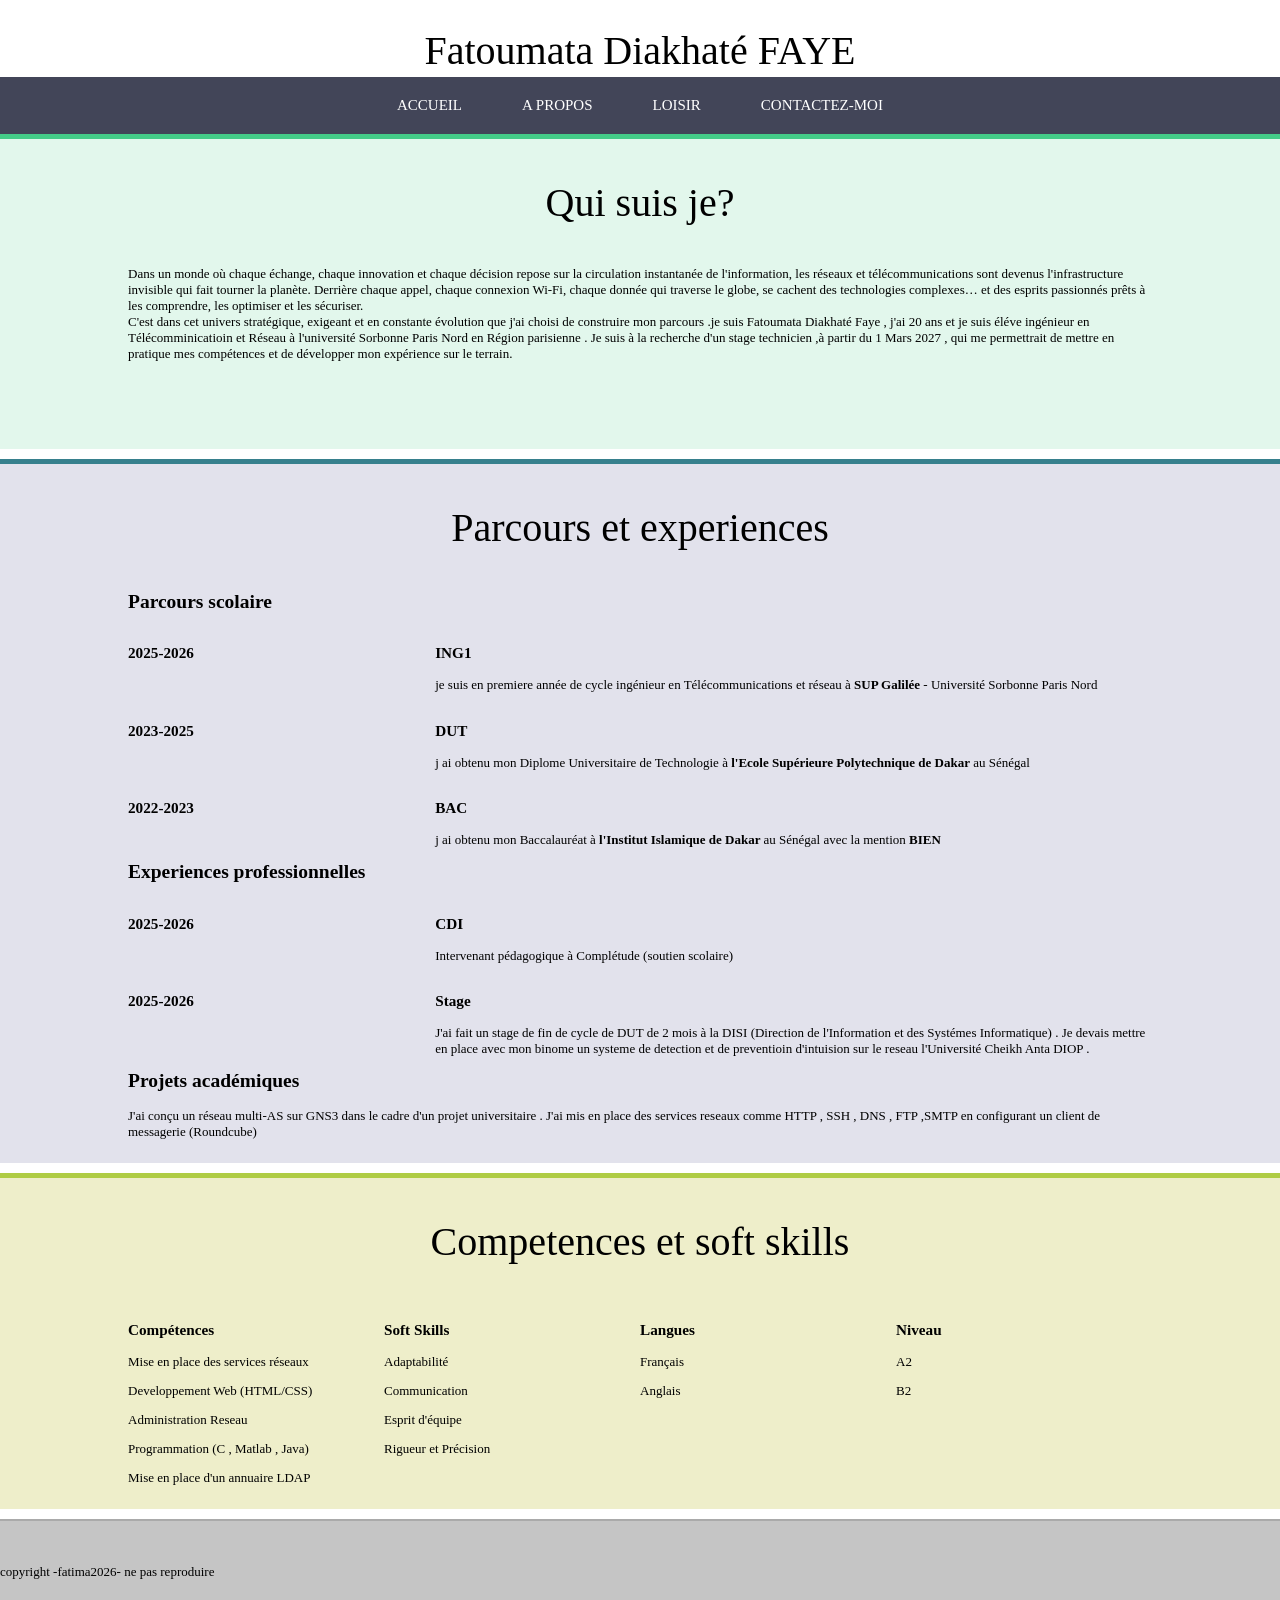
<file: index.html>
<!DOCTYPE html>
<html lang="en">

<head>
    <meta charset="UTF-8">
    <meta name="viewport" content="width=device-width, initial-scale=1.0">
    <meta name="description" content="ma présentation">
    <link rel="stylesheet" href="cv.css">
    <title>Document</title>
</head>

<body>
    <header>
        <h1>Fatoumata Diakhaté FAYE</h1>

    </header>
    <nav>
        <div class="table">
            <ul>
                <li class="menu-ind">
                    <a href="index.html">Accueil</a>
                </li>
                <li class="menu-exp">
                    <a href="moi.html">A propos</a>
                </li>
                <li class="menu-hob">
                    <a href="hobbies.html">loisir</a>
                </li>
                <li class="menu-con">
                    <a href="contact.html">Contactez-moi</a>
                </li>
            </ul>
        </div>
    </nav>
    <article>
        <section class="presentation">
            <div class="sec">
                <h1>Qui suis je?</h1>
                <!--                 <div class="left"><img src="PHOTO1.jpeg" alt="im" width="100%"></div>
 -->
                <div>
                    <p id="size">Dans un monde où chaque échange, chaque innovation et chaque décision repose sur la
                        circulation instantanée de l'information, les réseaux et télécommunications sont devenus
                        l'infrastructure invisible qui fait tourner la planète. Derrière chaque appel, chaque connexion
                        Wi‑Fi, chaque donnée qui traverse le globe, se cachent des technologies complexes… et des
                        esprits passionnés prêts à les comprendre, les optimiser et les sécuriser.
                        <br>C'est dans cet univers stratégique, exigeant et en constante évolution que j'ai choisi de
                        construire mon parcours .je suis Fatoumata Diakhaté Faye , j'ai 20 ans et je suis éléve
                        ingénieur en
                        Télécomminicatioin et
                        Réseau à l'université Sorbonne Paris Nord en Région parisienne . Je suis à la recherche d'un
                        stage technicien ,à partir du 1 Mars 2027 , qui me permettrait de mettre en pratique mes
                        compétences et de développer mon expérience sur le terrain.
                    </p>
                </div>
            </div>
        </section>
        <section class="parcours">
            <h1>Parcours et experiences</h1>
            <div class="sec">
                <h2>Parcours scolaire</h2>
                <div class="exp">
                    <div class="left">
                        <h3>2025-2026</h3>
                    </div>
                    <div class="right">
                        <h3>ING1</h3>
                        <p>je suis en premiere année de cycle ingénieur en Télécommunications et réseau à <span> SUP
                                Galilée</span> - Université Sorbonne Paris Nord </p>

                    </div>
                    <div class="left">
                        <h3>2023-2025</h3>
                    </div>
                    <div class="right">
                        <h3>DUT</h3>
                        <p>j ai obtenu mon Diplome Universitaire de Technologie à <span>l'Ecole Supérieure Polytechnique
                                de Dakar</span> au Sénégal
                        </p>

                    </div>
                    <div class="left">
                        <h3>2022-2023</h3>
                    </div>
                    <div class="right">
                        <h3>BAC</h3>
                        <p>j ai obtenu mon Baccalauréat à <span>l'Institut Islamique de Dakar </span>au Sénégal avec la
                            mention <span>BIEN</span>
                        </p>
                    </div>

                    <h2>Experiences professionnelles</h2>
                    <div class="left">
                        <h3>2025-2026</h3>
                    </div>
                    <div class="right">
                        <h3>CDI</h3>
                        <p>Intervenant pédagogique à Complétude (soutien scolaire) </p>

                    </div>
                    <div class="left">
                        <h3>2025-2026</h3>
                    </div>
                    <div class="right">
                        <h3>Stage</h3>
                        <p>J'ai fait un stage de fin de cycle de DUT de 2 mois à la DISI (Direction de l'Information et
                            des Systémes Informatique) . Je devais mettre en place avec mon binome un systeme de
                            detection et de preventioin d'intuision sur le reseau l'Université Cheikh Anta DIOP .</p>
                    </div>

                    <H2>Projets académiques</H2>
                    <p>J'ai conçu un réseau multi-AS sur GNS3 dans le cadre d'un projet universitaire . J'ai mis en
                        place des services reseaux comme HTTP , SSH , DNS , FTP ,SMTP en configurant un client de
                        messagerie (Roundcube) </p>


                </div>
            </div>
        </section>
        <section class="competences">
            <div class="sec">
                <h1>Competences et soft skills</h1>
                <div class="reco">
                    <div class="cleft">
                        <h3>Compétences</h3>
                        <p>Mise en place des services réseaux</p>
                        <p>Developpement Web (HTML/CSS)</p>
                        <P>Administration Reseau</P>
                        <p>Programmation (C , Matlab , Java)</p>
                        <p>Mise en place d'un annuaire LDAP</p>

                    </div>

                    <div class="cright">
                        <h3>Soft Skills</h3>
                        <p>Adaptabilité</p>
                        <p>Communication</p>
                        <p>Esprit d'équipe</p>
                        <p>Rigueur et Précision</p>
                    </div>

                    <div class="ctop">
                        <h3>Langues</h3>
                        <p>Français</p>
                        <p>Anglais</p>
                    </div>
                    <div class="cbottom">
                        <h3>Niveau</h3>
                        <p>A2</p>
                        <p>B2</p>
                    </div>


                </div>
            </div>
            <!--  -->
            <!--         </section> -->
            <!--         <section class="recommendation"> -->
            <!--  -->
            <!--         </section> -->
    </article>

    <footer>
        <p>copyright -fatima2026- ne pas reproduire</p>
    </footer>
</body>

</html>
</file>
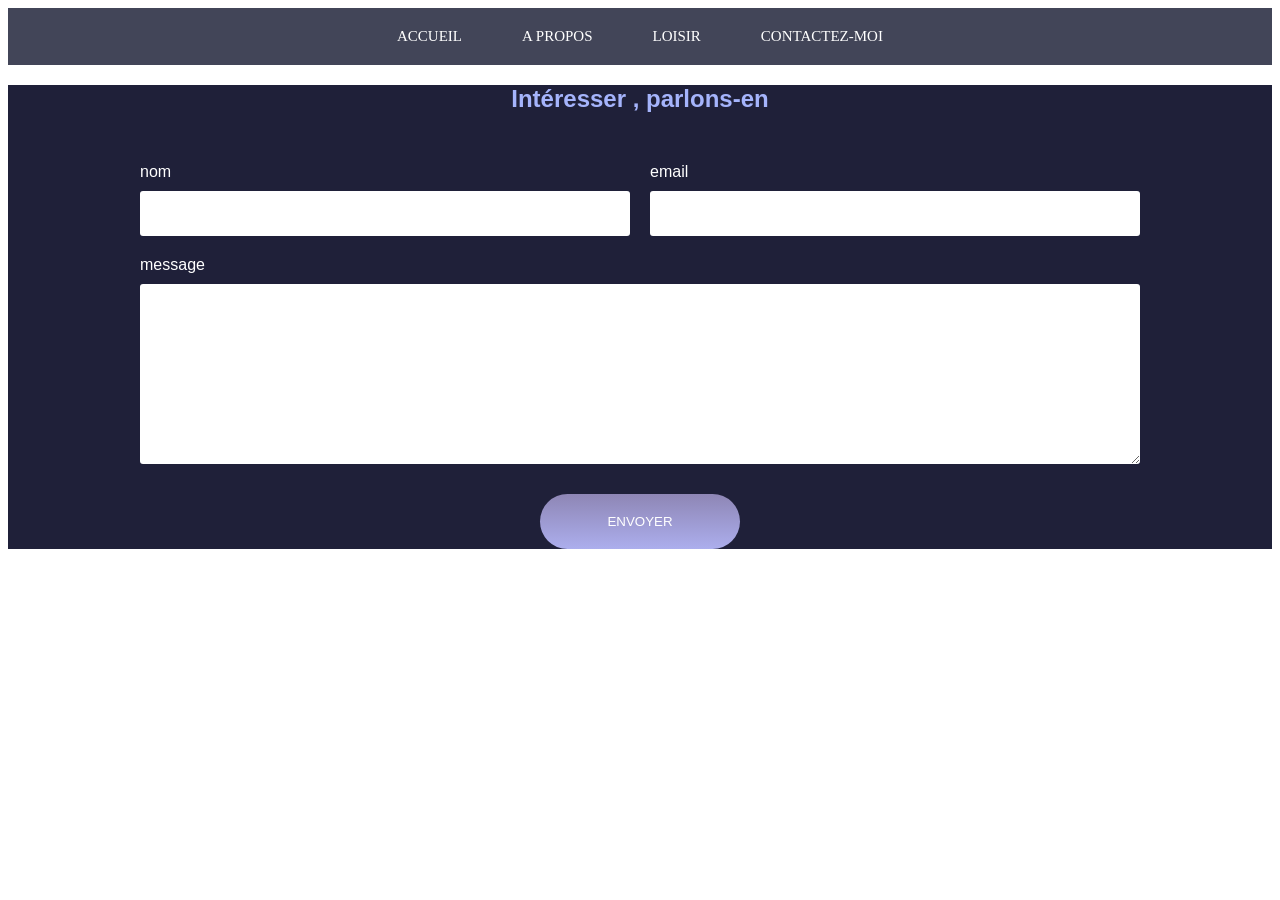
<file: contact.html>
<!DOCTYPE html>
<html lang="en">

<head>
    <meta charset="UTF-8">
    <meta name="viewport" content="width=device-width, initial-scale=1.0">
    <meta name="description" content="ma présentation">
    <link rel="stylesheet" href="contact.css">
    <title>Document</title>
</head>

<body>
        <nav>
        <div class="table">
            <ul>
                <li class="menu-ind">
                    <a href="index.html">Accueil</a>
                </li>
                <li class="menu-exp">
                    <a href="moi.html">A propos</a>
                </li>
                <li class="menu-hob">
                    <a href="hobbies.html">loisir</a>
                </li>
                <li class="menu-con">
                    <a href="contact.html">Contactez-moi</a>
                </li>
            </ul>
        </div>
    </nav>
<article>
    <section id="contact" class="section-contact">
        <h2>Intéresser , parlons-en </h2>
        <form method="get" action="">
            <div class="form-nom-email">
                <div class="form-column">
                    <label for="nom">nom</label>
                    <input type="text" name="nom" id="nom" />
                </div>
                <div class="form-column">
                    <label for="email">email</label>
                    <input type="e-mail" name="email" id="email" />
                </div>
            </div>
            <label for="message">message</label>
            <textarea name="message" id="message" rows="10"></textarea>
            <input type="submit" value="ENVOYER" class="cta" />
        </form>
    </section>
</article>
</body>

</html>
</file>
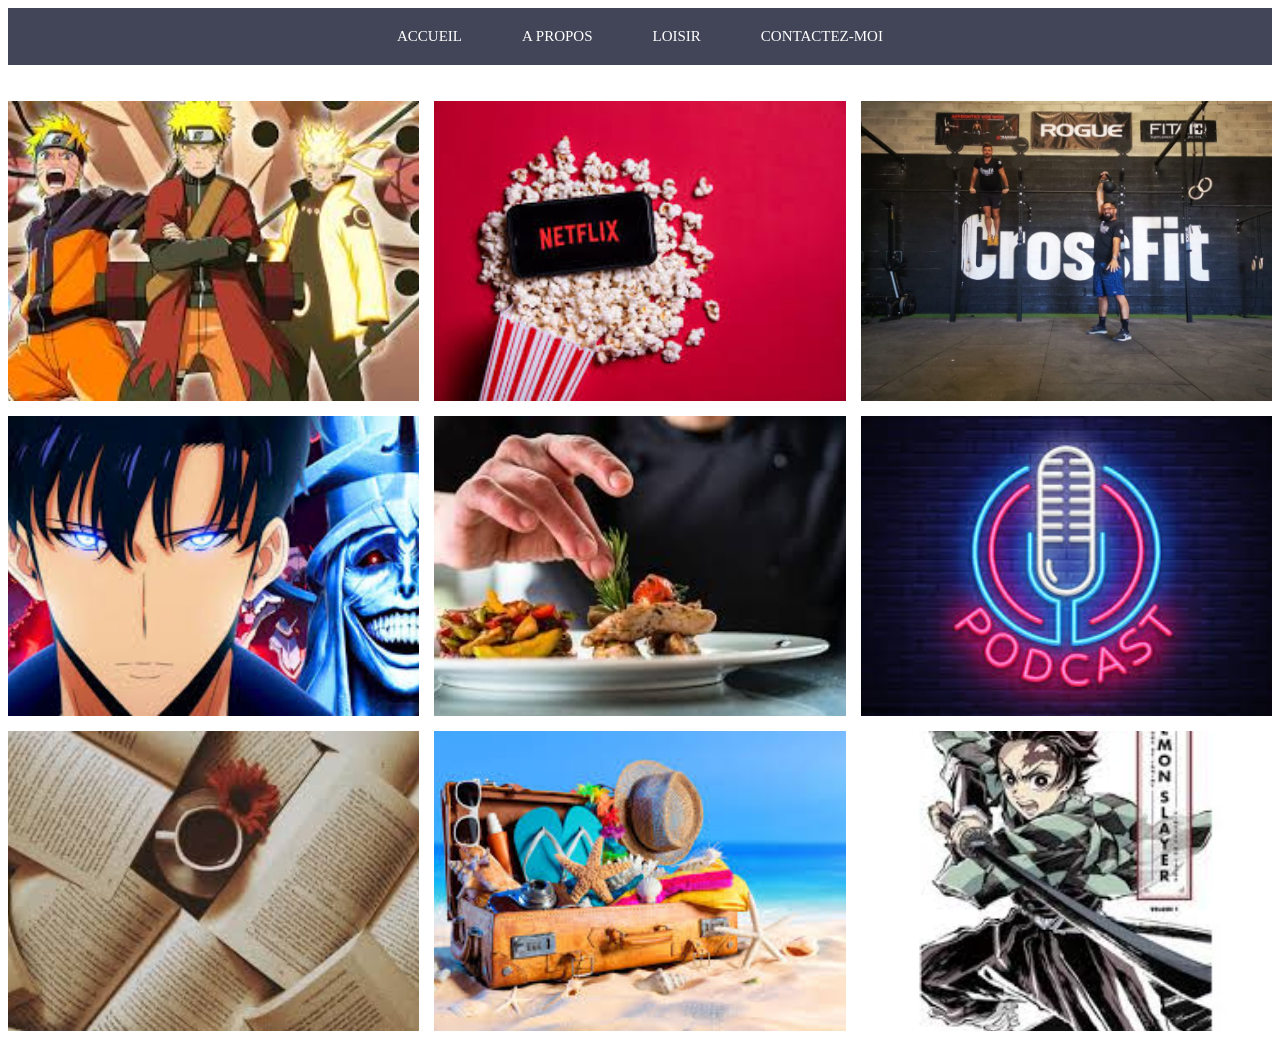
<file: hobbies.html>
<!DOCTYPE html>
<html lang="en">

<head>
    <meta charset="UTF-8">
    <meta name="viewport" content="width=device-width, initial-scale=1.0">
    <meta name="description" content="ma présentation">
    <link rel="stylesheet" href="hobbies.css">
    <title>Document</title>
</head>

<body>
    <nav>
        <div class="table">
            <ul>
                <li class="menu-ind">
                    <a href="index.html">Accueil</a>
                </li>
                <li class="menu-exp">
                    <a href="moi.html">A propos</a>
                </li>
                <li class="menu-hob">
                    <a href="hobbies.html">loisir</a>
                </li>
                <li class="menu-con">
                    <a href="contact.html">Contactez-moi</a>
                </li>
            </ul>
        </div>
    </nav>
    <br>
    <br>
    <article>
        <div class="grid-paysages">
            <a href="naruto.png" class="lien-conteneur-photo">
                <img src="./naruto.png" />
                <div class="photo-hover">Voir la photo</div>
            </a>
            <a href="netflix.png" class="lien-conteneur-photo">
                <img src="./netflix.png" />
                <div class="photo-hover">Voir la photo</div>
            </a>
            <a href="crossfit.jpg" class="lien-conteneur-photo">
                <img src="./crossfit.jpg" />
                <div class="photo-hover">Voir la photo</div>
            </a>
            <a href="solo.png" class="lien-conteneur-photo">
                <img src="./solo.png" />
                <div class="photo-hover">Voir la photo</div>
            </a>
            <a href="cuisine.png" class="lien-conteneur-photo">
                <img src="./cuisine.png" />
                <div class="photo-hover">Voir la photo</div>
            </a>
            <a href="podcast.png" class="lien-conteneur-photo">
                <img src="./podcast.png" />
                <div class="photo-hover">Voir la photo</div>
            </a>
                <a href="lire.png" class="lien-conteneur-photo">
                <img src="./lire.png" />
                <div class="photo-hover">Voir la photo</div>
            </a>
            <a href="plage.png" class="lien-conteneur-photo">
                <img src="./plage.png" />
                <div class="photo-hover">Voir la photo</div>
            </a>
            <a href="demon.png" class="lien-conteneur-photo">
                <img src="./demon.png" />
                <div class="photo-hover">Voir la photo</div>
            </a>

        </div>

    </article>

</body>

</html>
</file>
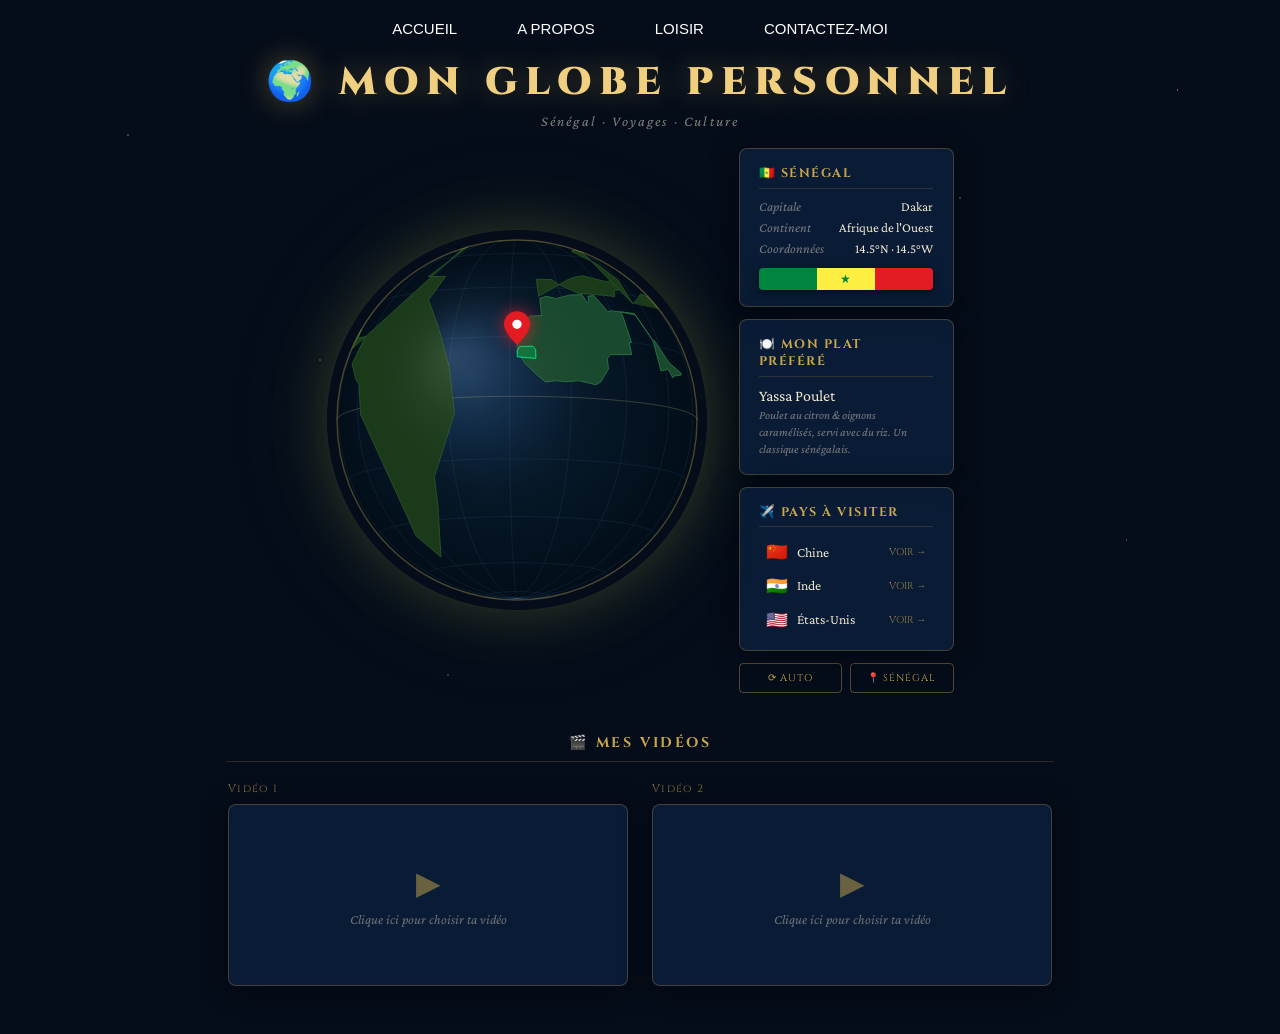
<file: moi.html>
<!DOCTYPE html>
<html lang="en">

<head>
    <meta charset="UTF-8">
    <meta name="viewport" content="width=device-width, initial-scale=1.0">
    <meta name="description" content="ma présentation">
    <link rel="stylesheet" href="moi.css">
    <title>Document</title>
</head>
<title>Sénégal — Globe Terrestre</title>
<style>
    @import url('https://fonts.googleapis.com/css2?family=Cinzel:wght@400;600;900&family=Crimson+Pro:ital,wght@0,300;0,400;1,300&display=swap');

    :root {
        --gold: #c9a84c;
        --gold-light: #f0d080;
        --green: #00853F;
        --red: #E31B23;
        --glow: rgba(201, 168, 76, 0.4);
        --bg: #050d1a;
    }

    * {
        margin: 0;
        padding: 0;
        box-sizing: border-box;
    }

    body {
        background: var(--bg);
        color: #e8dcc8;
        font-family: 'Crimson Pro', serif;
        min-height: 100vh;
        display: flex;
        flex-direction: column;
        align-items: center;
        justify-content: center;
        overflow-x: hidden;
        /* cache le défilement horizontal (normal) */
        overflow-y: auto;
        /* autorise le défilement vertical si besoin */
    }

    body::before {
        content: '';
        position: fixed;
        inset: 0;
        background-image:
            radial-gradient(1px 1px at 10% 15%, rgba(255, 255, 255, 0.8) 0%, transparent 100%),
            radial-gradient(1px 1px at 25% 40%, rgba(255, 255, 255, 0.6) 0%, transparent 100%),
            radial-gradient(1.5px 1.5px at 50% 8%, rgba(255, 255, 255, 0.9) 0%, transparent 100%),
            radial-gradient(1px 1px at 75% 22%, rgba(255, 255, 255, 0.7) 0%, transparent 100%),
            radial-gradient(1px 1px at 88% 60%, rgba(255, 255, 255, 0.5) 0%, transparent 100%),
            radial-gradient(1px 1px at 35% 75%, rgba(255, 255, 255, 0.6) 0%, transparent 100%),
            radial-gradient(1px 1px at 92% 10%, rgba(255, 255, 255, 0.8) 0%, transparent 100%);
        pointer-events: none;
        z-index: 0;
    }

    header {
        position: relative;
        z-index: 10;
        text-align: center;
        margin-bottom: 1.2rem;
        animation: fadeDown 1.2s ease both;
    }

    header h1 {
        font-family: 'Cinzel', serif;
        font-size: clamp(1.4rem, 4vw, 2.4rem);
        font-weight: 900;
        letter-spacing: 0.2em;
        color: var(--gold-light);
        text-shadow: 0 0 30px var(--glow);
    }

    header p {
        font-size: 0.9rem;
        color: rgba(232, 220, 200, 0.55);
        letter-spacing: 0.15em;
        font-style: italic;
        margin-top: 0.3rem;
    }

    .videos-section {
        position: relative;
        z-index: 10;
        width: 100%;
        max-width: 860px;
        margin-top: 2.5rem;
        padding: 0 1rem 3rem;
        animation: fadeDown 1.5s ease both 0.6s;
    }

    .videos-title {
        font-family: 'Cinzel', serif;
        font-size: 0.88rem;
        letter-spacing: 0.18em;
        color: var(--gold);
        text-align: center;
        margin-bottom: 1.2rem;
        border-bottom: 1px solid rgba(201, 168, 76, 0.2);
        padding-bottom: 0.6rem;
    }

    .videos-grid {
        display: flex;
        gap: 1.5rem;
        justify-content: center;
        flex-wrap: wrap;
    }

    .video-card {
        flex: 1;
        min-width: 260px;
        max-width: 400px;
    }

    .video-label {
        font-family: 'Cinzel', serif;
        font-size: 0.68rem;
        letter-spacing: 0.12em;
        color: rgba(201, 168, 76, 0.65);
        margin-bottom: 0.5rem;
    }

    .video-box {
        background: rgba(13, 34, 64, 0.72);
        border: 1px solid rgba(201, 168, 76, 0.28);
        border-radius: 8px;
        overflow: hidden;
        min-height: 180px;
        display: flex;
        align-items: center;
        justify-content: center;
        box-shadow: 0 4px 30px rgba(0, 0, 0, 0.4);
    }

    .upload-area {
        display: flex;
        flex-direction: column;
        align-items: center;
        justify-content: center;
        gap: 0.6rem;
        width: 100%;
        min-height: 180px;
        cursor: pointer;
        transition: background 0.2s;
        padding: 1.5rem;
    }

    .upload-area:hover {
        background: rgba(201, 168, 76, 0.07);
    }

    .upload-icon {
        font-size: 2rem;
        color: var(--gold);
        opacity: 0.5;
    }

    .upload-text {
        font-family: 'Crimson Pro', serif;
        font-size: 0.85rem;
        font-style: italic;
        color: rgba(232, 220, 200, 0.45);
        text-align: center;
    }

    .upload-area input[type="file"] {
        display: none;
    }

    .scene {
        position: relative;
        z-index: 10;
        display: flex;
        align-items: center;
        justify-content: center;
        gap: 2rem;
    }

    /* Globe */
    .globe-wrapper {
        position: relative;
        width: 380px;
        height: 380px;
        flex-shrink: 0;
    }

    canvas {
        border-radius: 50%;
        display: block;
        box-shadow: 0 0 60px rgba(201, 168, 76, 0.25), 0 0 120px rgba(0, 133, 63, 0.1);
    }

    .pin {
        position: absolute;
        z-index: 20;
        pointer-events: none;
        transform: translate(-50%, -100%);
    }

    .pin svg {
        filter: drop-shadow(0 0 8px rgba(227, 27, 35, 0.8));
        animation: pinPulse 1.8s ease-in-out infinite;
    }

    @keyframes pinPulse {

        0%,
        100% {
            transform: translateY(0);
        }

        50% {
            transform: translateY(-6px);
        }
    }

    .ripple {
        position: absolute;
        width: 40px;
        height: 14px;
        border-radius: 50%;
        border: 2px solid var(--red);
        opacity: 0;
        animation: rippleAnim 2s ease-out infinite;
        transform: translate(-50%, -50%);
        z-index: 19;
    }

    .ripple:nth-child(2) {
        animation-delay: 0.6s;
    }

    .ripple:nth-child(3) {
        animation-delay: 1.2s;
    }

    @keyframes rippleAnim {
        0% {
            transform: translate(-50%, -50%) scale(0.3);
            opacity: 0.9;
        }

        100% {
            transform: translate(-50%, -50%) scale(2.5);
            opacity: 0;
        }
    }

    /* Panneaux */
    .panels {
        display: flex;
        flex-direction: column;
        gap: 0.75rem;
        width: 215px;
        animation: fadeRight 1.4s ease both 0.4s;
    }

    .card {
        background: rgba(13, 34, 64, 0.72);
        border: 1px solid rgba(201, 168, 76, 0.28);
        border-radius: 8px;
        padding: 1rem 1.2rem;
        backdrop-filter: blur(10px);
        box-shadow: 0 4px 30px rgba(0, 0, 0, 0.4);
    }

    .card h2 {
        font-family: 'Cinzel', serif;
        font-size: 0.78rem;
        color: var(--gold);
        letter-spacing: 0.12em;
        margin-bottom: 0.65rem;
        border-bottom: 1px solid rgba(201, 168, 76, 0.18);
        padding-bottom: 0.35rem;
    }

    /* Sénégal */
    .info-row {
        display: flex;
        justify-content: space-between;
        margin-bottom: 0.38rem;
        font-size: 0.83rem;
    }

    .info-row .label {
        color: rgba(232, 220, 200, 0.5);
        font-style: italic;
    }

    .info-row .value {
        color: #f0e8d0;
    }

    .flag {
        display: flex;
        border-radius: 4px;
        overflow: hidden;
        margin-top: 0.75rem;
        height: 22px;
        box-shadow: 0 2px 10px rgba(0, 0, 0, 0.5);
    }

    .flag div {
        flex: 1;
    }

    /* Plat */
    .dish-name {
        font-size: 1rem;
        color: #f0e8d0;
        margin-bottom: 0.2rem;
    }

    .dish-desc {
        font-size: 0.75rem;
        font-style: italic;
        color: rgba(232, 220, 200, 0.5);
        line-height: 1.4;
    }

    /* Pays à visiter */
    .country-item {
        display: flex;
        align-items: center;
        gap: 0.55rem;
        font-size: 0.86rem;
        color: #f0e8d0;
        cursor: pointer;
        padding: 0.28rem 0.45rem;
        border-radius: 5px;
        transition: background 0.2s;
        margin-bottom: 0.3rem;
    }

    .country-item:last-child {
        margin-bottom: 0;
    }

    .country-item:hover {
        background: rgba(201, 168, 76, 0.12);
    }

    .country-item .emoji {
        font-size: 1.1rem;
    }

    .country-item .goto {
        margin-left: auto;
        font-size: 0.62rem;
        font-family: 'Cinzel', serif;
        color: var(--gold);
        opacity: 0.7;
    }

    /* Boutons */
    .controls {
        display: flex;
        gap: 0.5rem;
    }

    button {
        font-family: 'Cinzel', serif;
        font-size: 0.62rem;
        letter-spacing: 0.1em;
        padding: 0.42rem 0.8rem;
        background: transparent;
        border: 1px solid rgba(201, 168, 76, 0.4);
        color: var(--gold);
        border-radius: 4px;
        cursor: pointer;
        transition: all 0.2s;
        flex: 1;
    }

    button:hover {
        background: rgba(201, 168, 76, 0.15);
        border-color: var(--gold);
    }

    button.active {
        background: rgba(201, 168, 76, 0.2);
        border-color: var(--gold-light);
    }

    @keyframes fadeDown {
        from {
            opacity: 0;
            transform: translateY(-20px);
        }

        to {
            opacity: 1;
            transform: translateY(0);
        }
    }

    @keyframes fadeRight {
        from {
            opacity: 0;
            transform: translateX(20px);
        }

        to {
            opacity: 1;
            transform: translateX(0);
        }
    }
</style>

<body>
    <article>
        <nav>
            <div class="table">
                <ul>
                    <li class="menu-ind">
                        <a href="index.html">Accueil</a>
                    </li>
                    <li class="menu-exp">
                        <a href="moi.html">A propos</a>
                    </li>
                    <li class="menu-hob">
                        <a href="hobbies.html">loisir</a>
                    </li>
                    <li class="menu-con">
                        <a href="contact.html">Contactez-moi</a>
                    </li>
                </ul>
            </div>
        </nav>

    </article>
    <header>
        <h1>🌍 MON GLOBE PERSONNEL</h1>
        <p>Sénégal · Voyages · Culture</p>
    </header>

    <div class="scene">

        <div class="globe-wrapper">
            <canvas id="globe" width="380" height="380"></canvas>
            <div class="ripple" id="r1"></div>
            <div class="ripple" id="r2"></div>
            <div class="ripple" id="r3"></div>
            <div class="pin" id="pin">
                <svg width="26" height="34" viewBox="0 0 28 36">
                    <path d="M14 0C6.268 0 0 6.268 0 14c0 9.333 14 22 14 22s14-12.667 14-22C28 6.268 21.732 0 14 0z"
                        fill="#E31B23" />
                    <circle cx="14" cy="14" r="5" fill="white" />
                </svg>
            </div>
        </div>

        <div class="panels">

            <!-- Sénégal -->
            <div class="card">
                <h2>🇸🇳 SÉNÉGAL</h2>
                <div class="info-row"><span class="label">Capitale</span><span class="value">Dakar</span></div>
                <div class="info-row"><span class="label">Continent</span><span class="value">Afrique de l'Ouest</span>
                </div>
                <div class="info-row"><span class="label">Coordonnées</span><span class="value">14.5°N · 14.5°W</span>
                </div>
                <div class="flag">
                    <div style="background:#00853F;"></div>
                    <div style="background:#FDEF42;display:flex;align-items:center;justify-content:center;"><span
                            style="color:#00853F;font-size:12px;">★</span></div>
                    <div style="background:#E31B23;"></div>
                </div>
            </div>

            <!-- Plat préféré -->
            <div class="card">
                <h2>🍽️ MON PLAT PRÉFÉRÉ</h2>
                <div class="dish-name">Yassa Poulet</div>
                <div class="dish-desc">Poulet au citron &amp; oignons caramélisés, servi avec du riz. Un classique
                    sénégalais.</div>
            </div>

            <!-- Pays à visiter -->
            <div class="card">
                <h2>✈️ PAYS À VISITER</h2>
                <div class="country-item" onclick="focusCountry(35.86, 104.19)">
                    <span class="emoji">🇨🇳</span> Chine <span class="goto">VOIR →</span>
                </div>
                <div class="country-item" onclick="focusCountry(20.59, 78.96)">
                    <span class="emoji">🇮🇳</span> Inde <span class="goto">VOIR →</span>
                </div>
                <div class="country-item" onclick="focusCountry(37.09, -95.71)">
                    <span class="emoji">🇺🇸</span> États-Unis <span class="goto">VOIR →</span>
                </div>
            </div>

            <!-- Boutons -->
            <div class="controls">
                <button id="btnAuto" class="active" onclick="toggleAuto()">⟳ AUTO</button>
                <button onclick="focusCountry(14.6, -17.4)">📍 SÉNÉGAL</button>
            </div>

        </div>
    </div>

    <script>
        const AFRICA = [[37.2, 11.5], [41.7, 12.6], [43.1, 11.0], [43.9, 10.0], [45.0, 10.7], [51.1, 11.8], [51.3, 12.5], [43.5, 15.0], [37.9, 22.0], [36.9, 22.0], [34.1, 27.2], [32.5, 31.0], [32.1, 31.6], [25.0, 31.5], [25.1, 30.0], [24.9, 22.0], [25.0, 20.0], [24.0, 20.0], [23.9, 15.7], [15.1, 15.0], [14.0, 14.0], [13.5, 13.5], [13.5, 10.0], [10.3, 5.5], [8.5, 4.5], [5.5, 5.0], [2.5, 5.5], [-1.5, 5.0], [-5.0, 5.2], [-8.5, 4.7], [-11.0, 6.9], [-15.0, 10.8], [-17.5, 14.8], [-17.5, 20.8], [-16.0, 23.5], [-13.0, 27.7], [-8.7, 28.0], [-8.7, 35.0], [-6.0, 36.0], [-2.0, 35.2], [4.0, 37.0], [9.5, 37.5], [10.5, 34.0], [11.5, 35.0], [12.0, 37.0], [15.0, 37.5], [18.5, 31.0], [20.0, 31.5], [25.0, 31.5], [32.5, 31.0], [36.9, 22.0], [37.2, 11.5]];
        const EUROPE = [[-9, 36], [5, 44], [10, 46], [15, 47], [20, 46], [28, 45], [30, 46], [32, 46], [34, 42], [28, 41], [26, 38], [23, 38], [16, 38], [12, 38], [8, 38], [0, 42], [-2, 44], [-9, 44], [-9, 36]];
        const AMERICAS = [[-170, 60], [-140, 70], [-100, 72], [-80, 72], [-65, 48], [-53, 47], [-55, 36], [-46, 24], [-40, 10], [-38, -5], [-48, -25], [-50, -35], [-65, -55], [-70, -45], [-78, -2], [-80, 8], [-83, 10], [-90, 16], [-86, 25], [-97, 26], [-105, 30], [-110, 24], [-120, 34], [-125, 46], [-130, 56], [-140, 58], [-150, 60], [-170, 60]];
        const ASIA = [[35, 36], [40, 38], [50, 42], [60, 42], [70, 38], [80, 34], [90, 22], [100, 5], [104, 1], [110, -5], [120, -10], [130, 0], [140, 10], [145, 45], [135, 48], [125, 50], [110, 55], [100, 60], [90, 68], [80, 72], [60, 68], [40, 68], [28, 65], [35, 56], [38, 47], [35, 36]];
        const SENEGAL = [[-17.5, 13.0], [-14.5, 12.7], [-11.4, 12.5], [-11.4, 15.5], [-12.3, 16.7], [-16.7, 16.5], [-17.5, 15.0], [-17.5, 13.0]];

        const canvas = document.getElementById('globe');
        const ctx = canvas.getContext('2d');
        const W = canvas.width, H = canvas.height;
        const R = W / 2 - 10, cx = W / 2, cy = H / 2;

        let rotY = 0.35, rotX = -0.2;
        let autoRotate = true, isDragging = false, lastMouse = null;
        let targetRotY = null, targetRotX = null, animating = false;
        let markerLat = 14.6, markerLon = -17.4;

        function ll3d(lat, lon) {
            const lr = lat * Math.PI / 180, lo = lon * Math.PI / 180;
            return { x: Math.cos(lr) * Math.sin(lo), y: Math.sin(lr), z: Math.cos(lr) * Math.cos(lo) };
        }
        function rot(p, rY, rX) {
            const x1 = p.x * Math.cos(rY) + p.z * Math.sin(rY);
            const z1 = -p.x * Math.sin(rY) + p.z * Math.cos(rY);
            return { x: x1, y: p.y * Math.cos(rX) - z1 * Math.sin(rX), z: p.y * Math.sin(rX) + z1 * Math.cos(rX) };
        }
        function proj(p) { return { x: cx + p.x * R, y: cy - p.y * R }; }

        function drawPath(pts, fill, stroke) {
            ctx.beginPath(); let s = false;
            for (const [lon, lat] of pts) {
                const p = rot(ll3d(lat, lon), rotY, rotX);
                if (p.z <= -0.1) { s = false; continue; }
                const q = proj(p);
                s ? ctx.lineTo(q.x, q.y) : ctx.moveTo(q.x, q.y); s = true;
            }
            ctx.closePath();
            ctx.fillStyle = fill; ctx.fill();
            ctx.strokeStyle = stroke; ctx.lineWidth = 0.8; ctx.stroke();
        }

        function draw() {
            ctx.clearRect(0, 0, W, H);
            const og = ctx.createRadialGradient(cx - R * .3, cy - R * .3, R * .1, cx, cy, R);
            og.addColorStop(0, '#0d2d50'); og.addColorStop(.5, '#071828'); og.addColorStop(1, '#020d18');
            ctx.beginPath(); ctx.arc(cx, cy, R, 0, Math.PI * 2); ctx.fillStyle = og; ctx.fill();

            // Grille
            ctx.strokeStyle = 'rgba(100,160,220,0.12)'; ctx.lineWidth = 0.8;
            for (let la = -80; la <= 80; la += 20) {
                ctx.beginPath(); let f = true;
                for (let lo = -180; lo <= 180; lo += 5) { const p = rot(ll3d(la, lo), rotY, rotX); if (p.z <= 0) { f = true; continue; } const q = proj(p); f ? ctx.moveTo(q.x, q.y) : ctx.lineTo(q.x, q.y); f = false; }
                ctx.stroke();
            }
            for (let lo = -180; lo <= 180; lo += 20) {
                ctx.beginPath(); let f = true;
                for (let la = -90; la <= 90; la += 5) { const p = rot(ll3d(la, lo), rotY, rotX); if (p.z <= 0) { f = true; continue; } const q = proj(p); f ? ctx.moveTo(q.x, q.y) : ctx.lineTo(q.x, q.y); f = false; }
                ctx.stroke();
            }
            // Équateur
            ctx.strokeStyle = 'rgba(201,168,76,0.22)'; ctx.lineWidth = 1;
            ctx.beginPath(); let f = true;
            for (let lo = -180; lo <= 180; lo += 3) { const p = rot(ll3d(0, lo), rotY, rotX); if (p.z <= 0) { f = true; continue; } const q = proj(p); f ? ctx.moveTo(q.x, q.y) : ctx.lineTo(q.x, q.y); f = false; }
            ctx.stroke();

            drawPath(AMERICAS, '#1a3a1a', '#2a5a2a');
            drawPath(EUROPE, '#1a3a1a', '#2a5a2a');
            drawPath(ASIA, '#1a3a1a', '#2a5a2a');
            drawPath(AFRICA, '#1a4a2e', '#2d7a4a');

            // Sénégal
            const senVisible = rot(ll3d(14.6, -17.4), rotY, rotX).z > 0;
            drawPath(SENEGAL, senVisible ? 'rgba(0,133,63,0.7)' : 'rgba(0,133,63,0.2)', senVisible ? '#00ff88' : 'rgba(0,255,136,0.3)');

            // Reflet
            const sh = ctx.createRadialGradient(cx - R * .35, cy - R * .35, 0, cx - R * .2, cy - R * .2, R * .7);
            sh.addColorStop(0, 'rgba(255,255,255,0.12)'); sh.addColorStop(.4, 'rgba(255,255,255,0.04)'); sh.addColorStop(1, 'rgba(0,0,0,0)');
            ctx.beginPath(); ctx.arc(cx, cy, R, 0, Math.PI * 2); ctx.fillStyle = sh; ctx.fill();
            ctx.beginPath(); ctx.arc(cx, cy, R, 0, Math.PI * 2); ctx.strokeStyle = 'rgba(201,168,76,0.35)'; ctx.lineWidth = 1.5; ctx.stroke();

            // Pin
            const mp = rot(ll3d(markerLat, markerLon), rotY, rotX);
            const mq = proj(mp);
            const vis = mp.z > 0.05;
            const pin = document.getElementById('pin');
            pin.style.display = vis ? 'block' : 'none';
            pin.style.left = mq.x + 'px'; pin.style.top = (mq.y - 4) + 'px';
            for (const id of ['r1', 'r2', 'r3']) {
                const el = document.getElementById(id);
                el.style.display = vis ? 'block' : 'none';
                el.style.left = mq.x + 'px'; el.style.top = (mq.y + 6) + 'px';
            }
        }

        let lt = 0;
        function animate(ts) {
            const dt = Math.min((ts - lt) / 1000, .05); lt = ts;
            if (animating && targetRotY !== null) {
                let dy = targetRotY - rotY; while (dy > Math.PI) dy -= Math.PI * 2; while (dy < -Math.PI) dy += Math.PI * 2;
                const dx = targetRotX - rotX;
                if (Math.abs(dy) < .005 && Math.abs(dx) < .005) { rotY = targetRotY; rotX = targetRotX; animating = false; }
                else { rotY += dy * .06; rotX += dx * .06; }
            } else if (autoRotate && !isDragging) rotY += .003;
            draw();
            requestAnimationFrame(animate);
        }

        canvas.addEventListener('mousedown', e => { isDragging = true; lastMouse = { x: e.clientX, y: e.clientY }; autoRotate = false; document.getElementById('btnAuto').classList.remove('active'); });
        window.addEventListener('mousemove', e => { if (!isDragging) return; rotY += (e.clientX - lastMouse.x) * .005; rotX += (e.clientY - lastMouse.y) * .005; rotX = Math.max(-1.4, Math.min(1.4, rotX)); lastMouse = { x: e.clientX, y: e.clientY }; });
        window.addEventListener('mouseup', () => isDragging = false);
        canvas.addEventListener('touchstart', e => { isDragging = true; lastMouse = { x: e.touches[0].clientX, y: e.touches[0].clientY }; });
        canvas.addEventListener('touchmove', e => { if (!isDragging) return; rotY += (e.touches[0].clientX - lastMouse.x) * .005; rotX += (e.touches[0].clientY - lastMouse.y) * .005; lastMouse = { x: e.touches[0].clientX, y: e.touches[0].clientY }; });
        canvas.addEventListener('touchend', () => isDragging = false);

        function toggleAuto() { autoRotate = !autoRotate; animating = false; document.getElementById('btnAuto').classList.toggle('active', autoRotate); }
        function focusCountry(lat, lon) { markerLat = lat; markerLon = lon; targetRotY = (lon * Math.PI / 180) * -1; targetRotX = (lat * Math.PI / 180) * -.5; animating = true; autoRotate = false; document.getElementById('btnAuto').classList.remove('active'); }

        focusCountry(14.6, -17.4);
        requestAnimationFrame(animate);
        function loadVideo(input, playerId, boxId) {
            const file = input.files[0];         // récupère le fichier choisi
            const url = URL.createObjectURL(file); // crée un lien temporaire
            const player = document.getElementById(playerId);
            box.querySelector('.upload-area').style.display = 'none'; // cache le bouton
            player.src = url;        // met la vidéo dans le lecteur
            player.style.display = 'block';
            player.play();           // lance la vidéo
        }

    </script>
    <!-- ══ SECTION VIDÉOS ══ -->
    <section class="videos-section">
        <h2 class="videos-title">🎬 MES VIDÉOS</h2>
        <div class="videos-grid">

            <div class="video-card">
                <div class="video-label">Vidéo 1</div>
                <div class="video-box" id="box1">
                    <label class="upload-area" for="vid1">
                        <span class="upload-icon">▶</span>
                        <span class="upload-text">Clique ici pour choisir ta vidéo</span>
                        <input type="file" id="vid1" accept="video/*" onchange="loadVideo(this, 'player1', 'box1')" />
                    </label>
                    <video id="player1" controls style="display:none;width:100%;border-radius:8px;"></video>
                </div>
            </div>

            <div class="video-card">
                <div class="video-label">Vidéo 2</div>
                <div class="video-box" id="box2">
                    <label class="upload-area" for="vid2">
                        <span class="upload-icon">▶</span>
                        <span class="upload-text">Clique ici pour choisir ta vidéo</span>
                        <input type="file" id="vid2" accept="video/*" onchange="loadVideo(this, 'player2', 'box2')" />
                    </label>
                    <video id="player2" controls style="display:none;width:100%;border-radius:8px;"></video>
                </div>
            </div>

        </div>
    </section>
</body>


</html>
</file>
<file: cv.css>
body{
    font-family:Georgia, 'Times New Roman', Times, serif;
    font-size: 13px;
    margin: 0px;
    padding: 0%;
}
h1{
    font-size: 40px;
    font-weight: normal;
    text-align: center;
}
header{
    height: 50px;
}
span {
    font-weight: bold;
}
footer{
    height: 80px;
    padding-top: 30px;
    background-color: #c5c5c5;
    border-top: 2px solid #AAA;
    margin: auto;
}
nav{
    width: 100%;
    background-color: #424558;
}
nav ul{
    margin: 0%;
    padding: 0%;
}
nav li {
    list-style-type: none;
    float: left;
}
nav a {
    display: inline-block;
    text-decoration: none;
    padding: 20px 30px ;
    color: #FFF;
    text-transform: uppercase;
    font-size: 15px;
}
.table{
    display: table;
    margin: 0 auto;
}
.menu-ind:hover , .presentation{
    border-top: 5px solid #4C8;
    background-color: RGBa(64 , 200, 130, 0.15);
}
.menu-exp:hover , .parcours{
    border-top: 5px solid rgb(55, 128, 141);
    background-color: rgb(226, 226, 236);
}
.menu-hob:hover , .competences{
    border-top: 5px solid rgb(175, 204, 68);
    background-color: rgb(238, 238, 202);
    
}
.menu-con:hover{
    border-top: 5px solid rgb(204, 68, 143);
    background-color: rgb(226, 192, 198);
}
section{
    width: 100%;
    min-height: 300px;
    padding-bottom: 10px;
    margin-bottom: 10px;
    
}
.sec{
    margin: 0px 10%;
}
    

.left{
    float: left;
    width: 30%;
   
}
.right{
    float: left;
    width: 70%;
}
.sec::after , .exp::after , .reco::after{
    content: "";
    display: table;
    clear: both;
}
.ctop , .cleft , .cright , .cbottom{
    width: 25%;
    float: left;
   
}
@media screen and (max-width:90px) {
    header{
        height: 50px;
    }
    h1 {
        font-size: 28px;
        padding: 10px;
        margin: 20px 0 0 0;
    }
nav li a {
    font-size: 80%;
}
.reco{
   width: 300px;
   height: 300px;
 display: flex;
 flex-wrap: wrap;
 flex-direction: column;
 margin: auto;
}
}
</file>
<file: contact.css>
article {
  font-family: 'Manrope', sans-serif;
  font-size: 1em;
  background-color: #1f2039;
    margin: 0px;
    padding: 0%;
}

nav{
    width: 100%;
    background-color: #424558;
}
nav ul{
    margin: 0%;
    padding: 0%;
}
nav li {
    list-style-type: none;
    float: left;
}
nav a {
    display: inline-block;
    text-decoration: none;
    padding: 20px 30px ;
    color: #FFF;
    text-transform: uppercase;
    font-size: 15px;
}
.table{
    display: table;
    margin: 0 auto;
}
.menu-ind:hover , .presentation{
    border-top: 5px solid #4C8;
    background-color: RGBa(64 , 200, 130, 0.15);
}
.menu-exp:hover , .parcours{
    border-top: 5px solid rgb(55, 128, 141);
    background-color: rgb(226, 226, 236);
}
.menu-hob:hover , .competences{
    border-top: 5px solid rgb(175, 204, 68);
    background-color: rgb(238, 238, 202);
    
}
.menu-con:hover{
    border-top: 5px solid rgb(204, 68, 143);
    background-color: rgb(226, 192, 198);
}
.section-contact h2 {
  color: #a5b4fc;
  text-align: center;
  margin-bottom: 50px;
}

form {
  display: flex;
  flex-direction: column;
  max-width: 1000px;
  margin: auto;
  color: white;
}

.form-nom-email {
  display: flex;
  flex-direction: row;
  gap: 20px;
}

.form-column {
  flex: 1;
  display: flex;
  flex-direction: column;
  margin-bottom: 20px;
}

input,
textarea {
  padding: 15px;
  border-radius: 3px;
  border: none;
}

label {
  margin-bottom: 10px;
}

input[type='submit'] {
  width: 200px;
  margin: auto;
  margin-top: 30px;
}
.cta {
  display: inline-block;
  background: linear-gradient(#8e86b5, #acaeed);
  color: white;
  border-radius: 50px;
  padding: 20px 30px;
}
.cta:hover {
  background: linear-gradient(#696484, #8788ba);
  text-decoration: none;
}
@media screen and (max-width: 996px) {
  .accueil-introduction {
    flex-direction: column;
    align-items: center;
    justify-content: center;
  }

  .accueil-introduction div {
    padding-right: 0;
    text-align: center;
    order: 2;
  }

  .accueil-introduction img {
    order: 1;
    margin-bottom: 20px;
    width: 100%;
  }

  .accueil-photos {
    padding: 20px;
  }

  .accueil-photos div {
    flex-direction: column;
  }

  .section-contact {
    padding: 50px 20px;
  }

  .form-nom-email {
    flex-direction: column;
    gap: 0;
  }
}
</file>
<file: hobbies.css>
article {
  font-family: 'Manrope', sans-serif;
  font-size: 1em;
    margin: 0px;
    padding: 0%;
}

nav{
    width: 100%;
    background-color: #424558;
}
nav ul{
    margin: 0%;
    padding: 0%;
}
nav li {
    list-style-type: none;
    float: left;
}
nav a {
    display: inline-block;
    text-decoration: none;
    padding: 20px 30px ;
    color: #FFF;
    text-transform: uppercase;
    font-size: 15px;
}
.table{
    display: table;
    margin: 0 auto;
}
.menu-ind:hover , .presentation{
    border-top: 5px solid #4C8;
    background-color: RGBa(64 , 200, 130, 0.15);
}
.menu-exp:hover , .parcours{
    border-top: 5px solid rgb(55, 128, 141);
    background-color: rgb(226, 226, 236);
}
.menu-hob:hover , .competences{
    border-top: 5px solid rgb(175, 204, 68);
    background-color: rgb(238, 238, 202);
    
}
.menu-con:hover{
    border-top: 5px solid rgb(204, 68, 143);
    background-color: rgb(226, 192, 198);
}
.grid-paysages {
  display: grid;
  grid-template-columns: 1fr 1fr 1fr;
  grid-template-rows: 300px 300px 300px;
  gap: 15px;
}

.grid-portraits {
  display: grid;
  grid-template-columns: 1fr 1fr 1fr;
  grid-template-rows: 300px 300px;
  gap: 15px;
}

.grid-paysages img,
.grid-portraits img {
  width: 100%;
  height: 100%;
  object-fit: cover;
}

.lien-conteneur-photo {
  position: relative;
}

.photo-hover {
  position: absolute;
  top: 0;
  left: 0;
  right: 0;
  bottom: 0;
  display: flex;
  align-items: center;
  justify-content: center;
  font-size: 1.5em;
  color: white;
  background-color: rgba(0, 0, 0, 0.7);
  display: none;
}

.lien-conteneur-photo:hover .photo-hover {
  display: flex;
}

@media screen and (max-width: 180px) {
  .grid-paysages {
    grid-template-columns: 1fr;
    gap: 15px;
  }

  .grid-portraits {
    grid-template-columns: 1fr;
    gap: 15px;
  }
}
</file>
<file: moi.css>
article {
  font-family: 'Manrope', sans-serif;
  font-size: 1em;
    margin: 0px;
    padding: 0%;
}
nav{
    width: 100%;
   
}
nav ul{
    margin: 0%;
    padding: 0%;
}
nav li {
    list-style-type: none;
    float: left;
}
nav a {
    display: inline-block;
    text-decoration: none;
    padding: 20px 30px ;
    color: #FFF;
    text-transform: uppercase;
    font-size: 15px;
}
.table{
    display: table;
    margin: 0 auto;
}
.menu-ind:hover , .presentation{
    border-top: 5px solid #4C8;
    background-color: RGBa(64 , 200, 130, 0.15);
}
.menu-exp:hover , .parcours{
    border-top: 5px solid rgb(55, 128, 141);
    background-color: rgb(226, 226, 236);
}
.menu-hob:hover , .competences{
    border-top: 5px solid rgb(175, 204, 68);
    background-color: rgb(238, 238, 202);
    
}
.menu-con:hover{
    border-top: 5px solid rgb(204, 68, 143);
    background-color: rgb(226, 192, 198);
}
@media screen and (max-width:90px) {
    header{
        height: 50px;
    }
    h1 {
        font-size: 28px;
        padding: 10px;
        margin: 20px 0 0 0;
    }
nav li a {
    font-size: 80%;
}
.reco{
   width: 300px;
   height: 300px;
 display: flex;
 flex-wrap: wrap;
 flex-direction: column;
 margin: auto;
}
}
</file>
